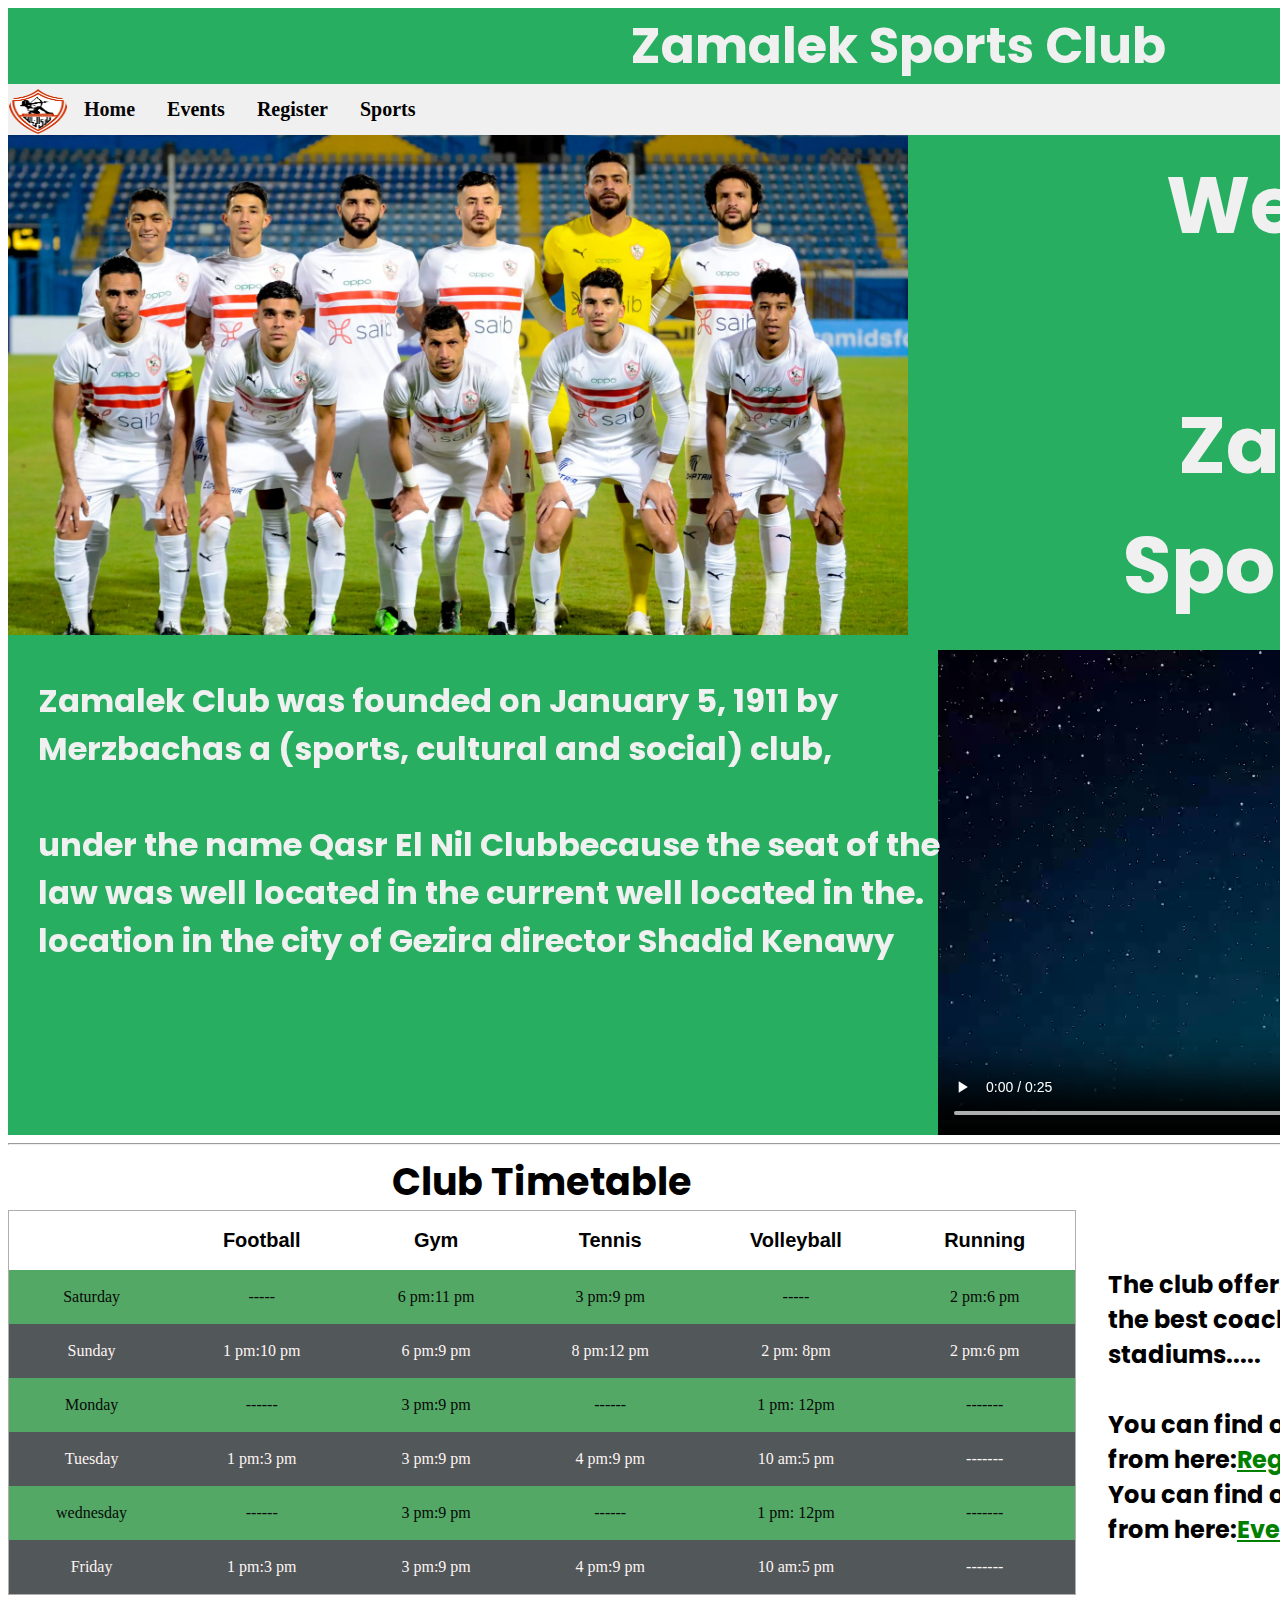
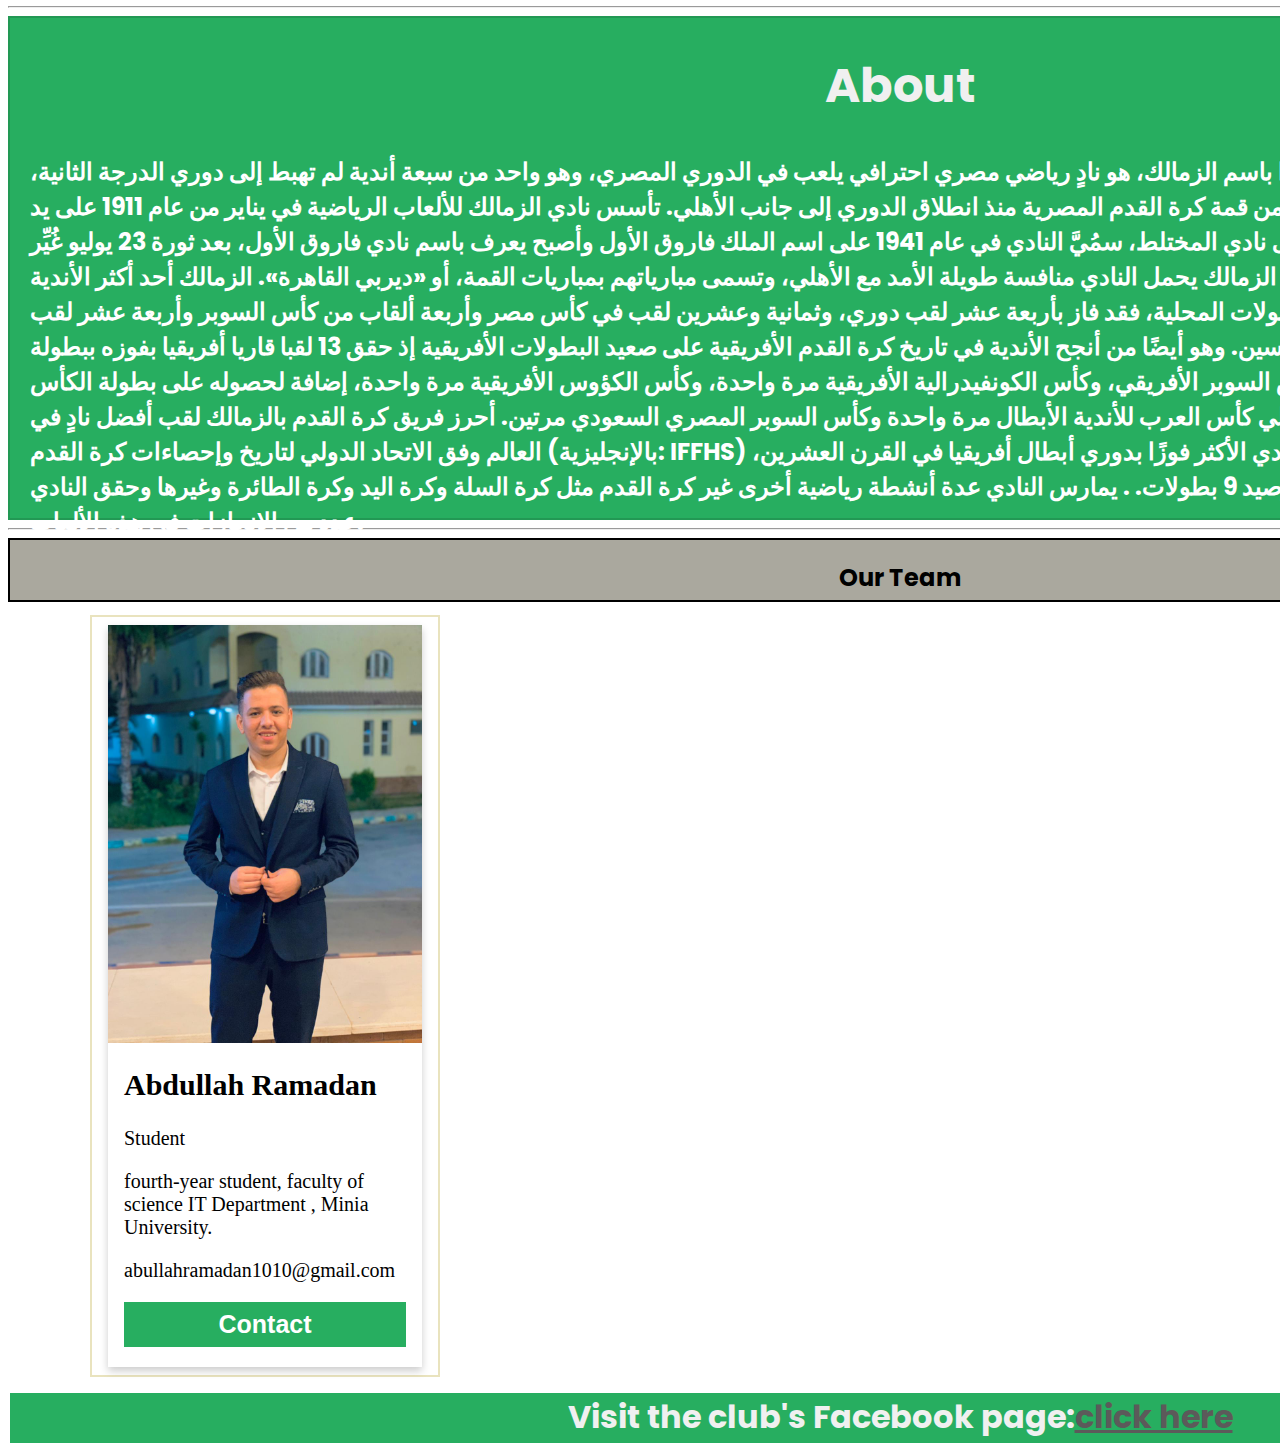
<file: index.html>
<html>
    <head> <title >Home page</title>
<link rel="stylesheet" type="text/css" href="index.css">
    </head>
    <body id="main">
        <header class="head" style="font-family:  'Poppins', sans-serif;">Zamalek Sports Club</header>
        <div class="header">
            <div class="bar">
                <img  src="klll.png" alt="Zamalek club"> 
                  <a  class="active" href="index.html">Home</a>
                  <a href="events/events.html">Events</a>
                  <a   href="form/form.html">Register</a>
                  <a   href="frame&navigation/frames.html">Sports</a>
                  <input type="text" placeholder="Search..">
                </div> 
<div class="img_gi">

    <img src="zam.png">
    <h1 style="font-family:  'Poppins', sans-serif; font-size: xxxx-large;">  Welcome 
        <br>TO 
        <br>Zamalek
        <br>Sports Club</h1>
</div>
              
<div class="video">
    <video  width="835" height="500" controls>
        <source src="video.mp4" type="video/mp4">
       </video>

       <p style="font-family:  'Poppins', sans-serif; font-size:xx-large; padding-left: 30px;" >Zamalek Club was founded on January 5, 1911 by <br>
         
        Merzbachas a (sports, cultural and social) club, <br>
            <br> under the name Qasr El Nil Clubbecause the seat of the
            <br>  law was well located in the current  well located in the.<br>
            location in the city of Gezira director Shadid Kenawy</p>
</div><hr>
<div class="table">
    <table>
        <caption style=" font-family:  'Poppins', sans-serif; color: black; font-size: 38px;font-weight: bold;">Club Timetable</caption>
        <th>       </th>
        <th>Football</th>
        <th>Gym</th>
        <th>Tennis</th>
        <th>Volleyball</th>
        <th>Running</th>
        <tr>
            <td>Saturday</td>
            <td>-----</td>
            <td>6 pm:11 pm</td>
            <td>3 pm:9 pm</td>
            <td>-----</td>
            <td>2 pm:6 pm</td>
          </tr>
          <tr>
            <td>Sunday</td>
            <td>1 pm:10 pm </td>
            <td>6 pm:9 pm</td>
            <td>8 pm:12 pm</td>
            <td>2 pm: 8pm </td>
            <td>2 pm:6 pm</td>
          </tr>
          <tr>
            <td>Monday</td>
            <td>------</td>
            <td>3 pm:9 pm</td>
            <td>------</td>
            <td>1 pm: 12pm </td>
            <td>-------</td>
          </tr>
          <tr>
            <td>Tuesday</td>
            <td>1 pm:3 pm</td>
            <td>3 pm:9 pm</td>
            <td>4 pm:9 pm</td>
            <td>10 am:5 pm </td>
            <td>-------</td>
          </tr>
          <tr>
            <td>wednesday</td>
            <td>------</td>
            <td>3 pm:9 pm</td>
            <td>------</td>
            <td>1 pm: 12pm </td>
            <td>-------</td>
          </tr>
          <tr>
            <td>Friday</td>
            <td>1 pm:3 pm</td>
            <td>3 pm:9 pm</td>
            <td>4 pm:9 pm</td>
            <td>10 am:5 pm </td>
            <td>-------</td>
          </tr>
    </table>
    <p style="font-family:  'Poppins', sans-serif; font-size: x-large;">The club offers many sports, activities and events with the best coaches,the best tools and the best stadiums.....
        <br><br>
                  You can find out about the sports offered by the club from here:<a href="form/form.html">Register</a>
            <br>      You can find out about the events offered by the club from here:<a href="events/events.html">Events</a></p>
</div>
<hr>
<div class="about_sec">
    <h1 style="font-family:  'Poppins', sans-serif; font-size: xxx-large;">About</h1>
    <p class="a" style="font-family:  'Poppins', sans-serif; font-size:x-large; padding-left: 20px; " >نادي الزمالك للألعاب الرياضية أو كما يعرف اختصارًا باسم الزمالك، هو نادٍ رياضي مصري احترافي يلعب في الدوري المصري، وهو واحد من سبعة أندية لم تهبط إلى دوري الدرجة الثانية، ويُعد واحد من الأندية لم يسبق لها أن هبطت من قمة كرة القدم المصرية منذ انطلاق الدوري إلى جانب الأهلي.

      تأسس نادي الزمالك للألعاب الرياضية في يناير من عام 1911 على يد البلجيكي جورج مرزباخ، غُيِّر الاسم بعد ذلك بعامين إلى نادي المختلط، سمُيَّ النادي في عام 1941 على اسم الملك فاروق الأول وأصبح يعرف باسم نادي فاروق الأول، بعد ثورة 23 يوليو غُيِّر اسم النادي مرة أخرى إلى اسمه الحالي وهو نادي الزمالك يحمل النادي منافسة طويلة الأمد مع الأهلي، وتسمى مبارياتهم بمباريات القمة، أو «ديربي القاهرة».
      
      الزمالك أحد أكثر الأندية نجاح في تاريخ كرة القدم المصرية من حيث عدد البطولات المحلية، فقد فاز بأربعة عشر لقب دوري، وثمانية وعشرين لقب في كأس مصر وأربعة ألقاب من كأس السوبر وأربعة عشر لقب في دوري منطقة القاهرة واثنين في كأس السلطان حسين. وهو أيضًا من أنجح الأندية في تاريخ كرة القدم الأفريقية على صعيد البطولات الأفريقية إذ حقق 13 لقبا قاريا أفريقيا بفوزه ببطولة دوري أبطال أفريقيا خمس مرات، و4 مرات بكأس السوبر الأفريقي، وكأس الكونفيدرالية الأفريقية مرة واحدة، وكأس الكؤوس الأفريقية مرة واحدة، إضافة لحصوله على بطولة الكأس الأفروآسيوية مرتين. علي الجانب العربي حصل علي كأس العرب للأندية الأبطال مرة واحدة وكأس السوبر المصري السعودي مرتين.
      
      أحرز فريق كرة القدم بالزمالك لقب أفضل نادٍ في العالم وفق الاتحاد الدولي لتاريخ وإحصاءات كرة القدم (بالإنجليزية: IFFHS) وذلك في فبراير 2003. يعد فريق كرة القدم بالنادي الأكثر فوزًا بدوري أبطال أفريقيا في القرن العشرين، والأكثر فوزا بالبطولات القارية في القرن العشرين برصيد 9 بطولات.
      
      . يمارس النادي عدة أنشطة رياضية أخرى غير كرة القدم مثل كرة السلة وكرة اليد وكرة الطائرة وغيرها وحقق النادي عدد من الإنجازات في هذه الألعاب.</p>
  </div>
  <hr>
<div class="contact">
        
    <h2 style=" text-align: center; font-family:  'Poppins', sans-serif; font-size: x-large;" >Our Team</h2>
    <div class="row">
      <div class="column">
        <div class="card">
          <img src="image/1729770928598.jpg" alt="Abdullah" style="width:100%">
          <div class="container">
            <h2>Abdullah Ramadan</h2>
            <p class="title">Student</p>
            <p>fourth-year student, faculty of science IT Department , Minia University.</p>
            <p>abullahramadan1010@gmail.com</p>
            <p><button class="button" onclick="window.location.href='mailto:marioashraf305@gmail.com'">Contact</button></p>
          </div>
        </div>
      </div>
   
      <!-- <div class="column">
        <div class="card">
          <img src="m2.jpg" alt="Hossam" style="width:100%">
          <div class="container">
            <h2>Hossam Shams </h2>
            <p class="title">Student</p>
            <p>fourth-year student, faculty of science IT Department , Minia University.</p>
            <p>hossamshams2001@gmail.com</p>
            <p><button class="button" onclick="window.location.href='mailto:hossamshams2001@gmail.com'" >Contact</button></p>
          </div>
        </div>
      </div>
      

      <div class="column">
        <div class="card">
          <img src="m3.jpg" alt="Mohamed" style="width:100%">
          <div class="container">
            <h2>Mohamed Moustafa</h2>
            <p class="title">Student</p>
            <p>fourth-year student, faculty of science IT Department , Minia University.</p>
            <p>mm4179336@gmail.com</p>
            <p><button class="button" onclick="window.location.href='mailto:mm4179336@gmail.com'" >Contact</button></p>
          </div>
        </div>
      </div>
       


      <div class="column">
        <div class="card">
          <img src="m4.jpg" alt="Hassan" style="width:100%">
          <div class="container">
            <h2>Hassan Hamdy</h2>
            <p class="title">Student</p>
            <p>fourth-year student, faculty of science IT Department , Minia University.</p>
            <p>hassan213@gmail.com</p>
            <p><button class="button" onclick="window.location.href='mailto:hassan213@gmail.com'">Contact</button></p>
          </div>
        </div>
      </div> -->
  



</div>
<footer class="foot" style="font-family:  'Poppins', sans-serif; font-size: xx-large;">
    Visit the club's Facebook page:<a href="https://www.facebook.com/ZSCOfficial/?locale=ar_AR" style="color: rgb(92, 90, 90);">click here</a>
</footer>
    </body>
</html>
</file>
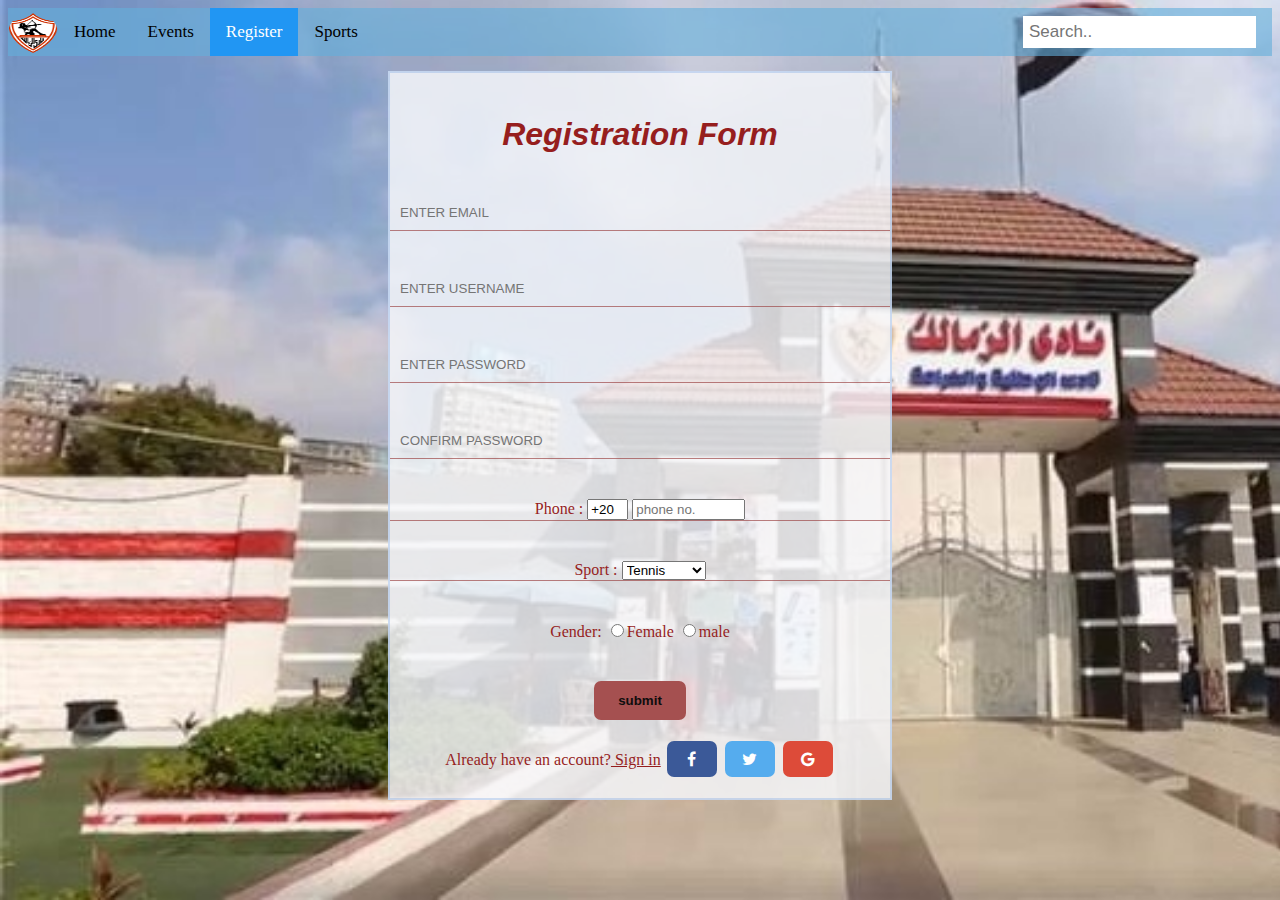
<file: form/form.html>
<html>
    <head>
      <title> Register</title>
      <script src="form.js"></script>
      <link rel="stylesheet" type="text/css" href="form.css">
     <!-- Style sheetr for icons(sign in)--> 
     <link rel="stylesheet" href="https://cdnjs.cloudflare.com/ajax/libs/font-awesome/4.7.0/css/font-awesome.min.css">
    </head>
    <body>
    <!--search-->
<div class="bar">
  <img src="klll.png" alt="logo"> 
  <a href="../index.html">Home</a>
  <a href="../events/events.html">Events</a>
  <a  class="active" href="form.html">Register</a>
  <a   href="../frame&navigation/frames.html">Sports</a>
    <input type="text" placeholder="Search..">
  </div> 

<div class="center">
<form>

    <h4 style="font-style: italic;font-size: xx-large; font-family:-apple-system, BlinkMacSystemFont, 'Segoe UI', Roboto, Oxygen, Ubuntu, Cantarell, 'Open Sans', 'Helvetica Neue', sans-serif" class="R">Registration Form</h4>
    <label>
      <input type="text" class="input" name="email" placeholder="ENTER EMAIL" required>
        <div class="line-box">
          <div class="line"></div>
        </div>
    </label>

    <label>
        <input type="text" class="input" name="username" placeholder="ENTER USERNAME" required>
        <div class="line-box">
          <div class="line"></div>
        </div>
    </label>

    <label>
        <input type="password" class="input" name="password" placeholder="ENTER PASSWORD" required>
        <div class="line-box">
          <div class="line"></div>
        </div>
    </label>

    <label>
      <input type="password" class="input" name="confirm" placeholder="CONFIRM PASSWORD" required>
      <div class="line-box">
        <div class="line"></div>
      </div>
    </label>

    <label>
        Phone :   
        <input type="text" name="country code" placeholder="Country Code"  value="+20" size="2"/>   
        <input type="text" name="phone" placeholder="phone no." size="11" required> <br>  <div class="line-box">
          <div class="line"></div></div>
    </label>

        <label>   
        Sport :  
        <select name="list" size="1">
          <option>Tennis 
            <option >Football  
            <option >Gym
            <option>Swimming
            <option>volleyball 
            <option>Events   
          </select>    
        <div class="line-box">
          <div class="line">
          </div>
        </div>
        </label>
       
   <label>
Gender:
<input type="radio" name="f" value="0">Female
<input type="radio" name="f" value="0">male
    </label>
   
    <button type="submit" onclick="validateForm(this.form)" >submit</button><br>  </form>

    <div class="container signin">
        <p>Already have an account?<ins> Sign in</ins> 
              <button  onclick="facebook()" class="fa fa-facebook" ></button> 
              <button   onclick="twitter()" class="fa fa-twitter"></button>
              <button  onclick="google()" class="fa fa-google"></button>
      </div>
    </form>
      </div>


<!------Applying JS-------------------------------------------------->
<script>
  //validation 
  function validateForm(form) {
    //email
  var x = form.email.value;
  if (isEmpty(x)) {
    alert("Email must be filled out");
    return false;
  }
//user name
var y= form.username.value;
  if (isEmpty(y)) {
    alert("Name must be filled out");
    return false;
  }
  //password
  var z = form.password.value;
  if (isEmpty(z)) {
    alert("Password must be filled out");
    return false;
  }
  //confirmation
  var j = form.confirm.value;
  if (isEmpty(j)) {
    alert("please confirm your password");
    return false;
  }
  //validate cofirmation of password
  if(j!=z){
    alert("Not the same password in confirmation Field,please write again.. ");
    return false;
}
//validtion phone number
var phone_1=form.phone.value;
if(!isvalidphone(phone_1)){
return false;
}

//drop_down_list choice
var Item = form.list.selectedIndex;
var Result = form.list.options[Item].text;
alert("Thank's for your registration on "+Result);


//Save Data -----<<click f12/Apllication/localstorage/file>>
localStorage.setItem("email", form.email.value);
localStorage.setItem("username", form.username.value);
localStorage.setItem("password", form.password.value); 
} 

//functions "window object" ------sign in------ 
    function facebook(){
        var myWindow = window.open("https://www.facebook.com/", "", "resizable=yes,width=500,height=500,top=150,right=0 ");
    }
    function google(){
        var myWindow = window.open("https://mail.google.com/mail/u/0/", "", "resizable=yes,width=500,height=500,top=150,right=0 ");
    }
    function twitter(){
        var myWindow = window.open("https://twitter.com/i/flow/login", "", "resizable=yes,width=500,height=500,top=150,right=0 ");
    }
</script>

    
    </body>
    </html>
</file>
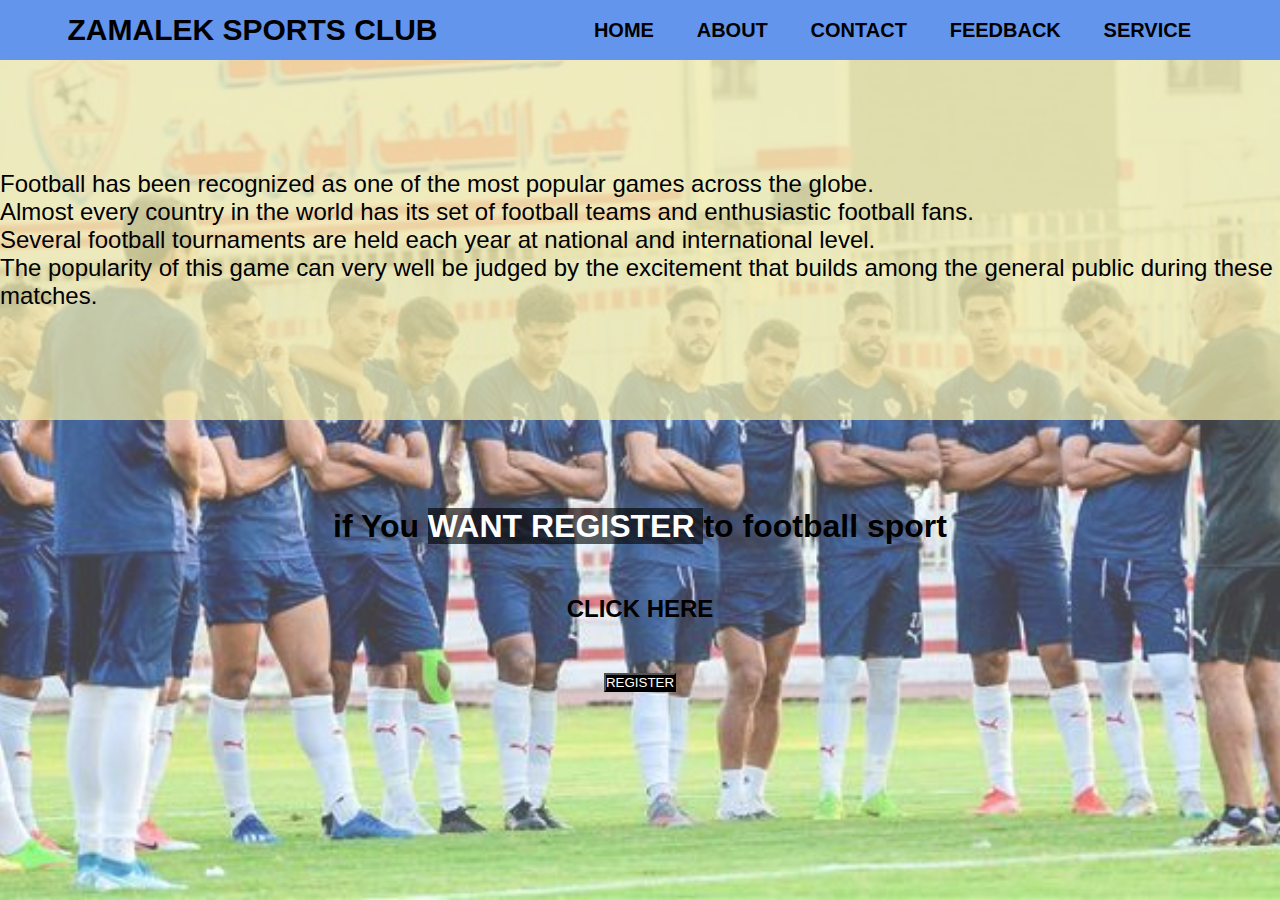
<file: frame&navigation/football.html>
<html>

<head>

    <title>football sports</title>
   <!-- <link rel="stylesheet" href="football.css">-->
    <style>
        * {
            margin: 0%;
            padding: 0%;
            font-family: 'Trebuchet MS', 'Lucida Sans Unicode', 'Lucida Grande', 'Lucida Sans', Arial, sans-serif
        }
        
        .container {
            background-color: cornflowerblue;
            display: flex;
            justify-content: space-around;
            align-items: center;
            /* border-bottom-style: solid;
            border-bottom-width: thick;
            z-index: 20;*/
            min-height: 60px;
            font-size: 20px;
        }
        
        li {
            list-style: none;
            font-weight: 800;
            color: black;
        }
        
        ul {
            width: 50%;
            display: flex;
            justify-content: space-around;
            z-index: 15;
        }
        
        a {
            text-decoration: none;
            color: black;
        }
        
        a:hover {
            color: orangered;
        }
        
        .Brand {
            z-index: 10;
        }
        
        .x {
            background-image: url("assets/images/s2.jpg");
            margin: 0;
            padding: 0;
            height: 100%;
            width: 100%;
            /* background-size: cover;
            background-position: center center;*/
            position: absolute;
            top: 0;
            left: 0;
            opacity: 0.75;
            background-position: center;
            /* Center the image */
            background-repeat: no-repeat;
            /* Do not repeat the image */
            background-size: cover;
            z-index: -1;
        }
        /* body{background-image: url("assets/images/people-gb6f1e1a3c_1920.jpg");
          background-repeat: no-repeat;
           background-size: cover;}*/
        
        .showcaseContainer {
            height: 40vh;
            display: flex;
            justify-content: center;
            flex-direction: column;
            align-items: left;
            gap: 50px;
            color: black;
            font-size: x-large;
            background-color: rgba(238, 232, 170, 0.747);
            z-index: -1;
        }
        
        .REGISTER {
            height: 40vh;
            display: flex;
            justify-content: center;
            flex-direction: column;
            align-items: center;
            gap: 50px;
            z-index: 20;
            color: white;
        }
        
        h1 {
            color: black;
        }
        
        h2 {
            color: black;
        }
        
        h1 span {
            color: white;
            background-color: rgba(0, 0, 0, 0.623);
        }
        
        button {
            color: white;
            background-color: black;
        }
    </style>
</head>

<body>

    <div class="x">
    </div>
    <!--startnavbar-->
    <div class="navbar">
        <div class="container">
            <div class="Brand">
                <h2>ZAMALEK SPORTS CLUB</h2>

            </div>
            <ul class="links">
                <li><a href="#">HOME</a></li>
                <li><a href="#">ABOUT</a></li>
                <li><a href="#">CONTACT</a></li>
                <li><a href="#">FEEDBACK</a></li>
                <li><a href="#">SERVICE</a></li>



            </ul>
        </div>
        <div class="showcaseContainer">


            <p>
                Football has been recognized as one of the most popular games across the globe.
                <br> Almost every country in the world has its set of football teams and enthusiastic football fans.
                <br> Several football tournaments are held each year at national and international level.
                <br> The popularity of this game can very well be judged by the excitement that builds among the general public during these matches.
                <br>
            </p>
        </div>
        <div class="REGISTER">
            <h1> if You <span>WANT REGISTER </span> to football sport </h1>
            <h2> CLICK HERE </h2>
            <a href="../form/form.html">
                <button>REGISTER</button>
            </a>
        </div>
    </div>
</body>
</html>
</file>
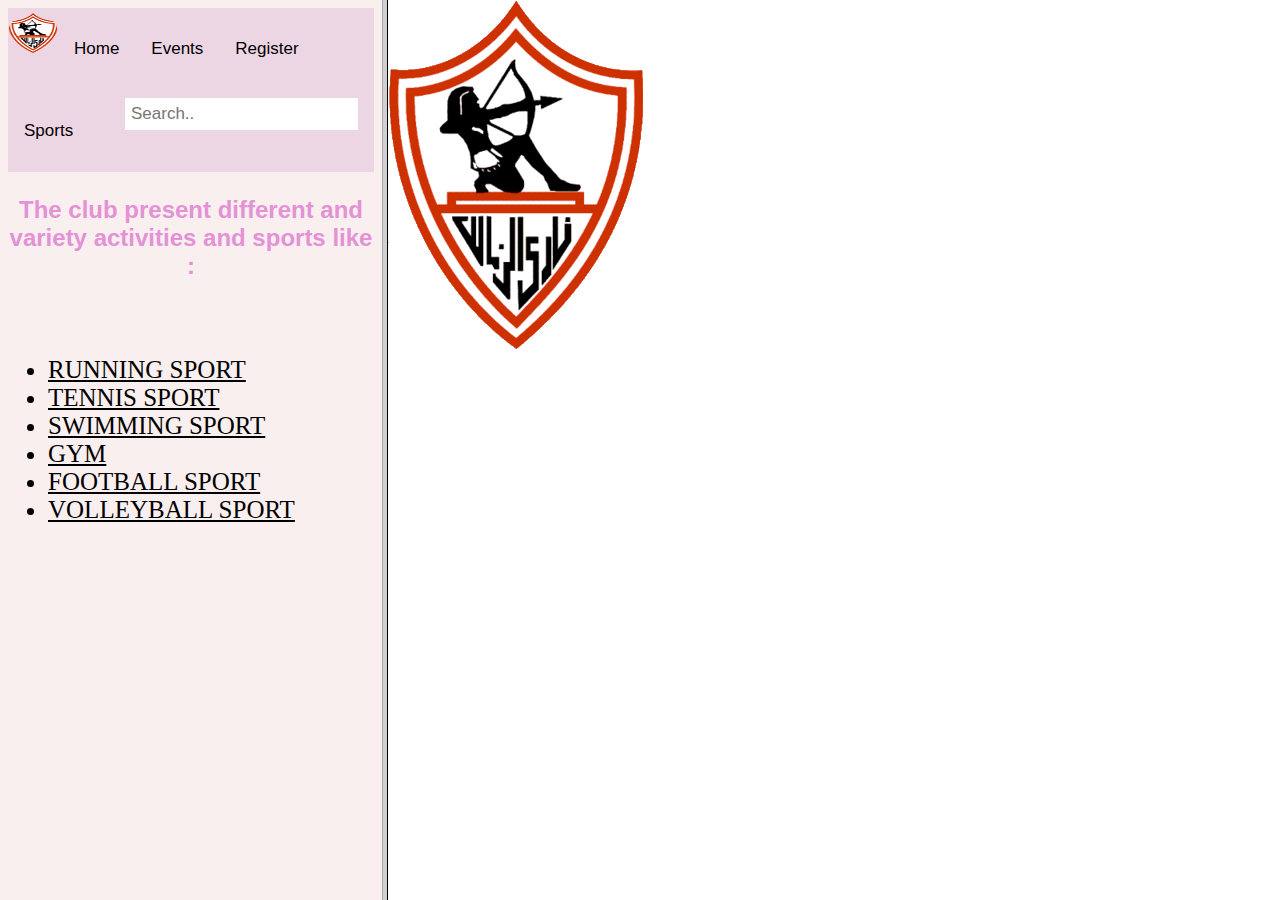
<file: frame&navigation/frames.html>
<html>
    
    <head>
    <title>frames</title>

</head>
    <frameset cols ="30%,70%">
        <frame name="left" src ="navgationframe(1).html">
        <frame  name ="right" src ="klll.png" >
        
        <noframes><body> no frames <body></noframes>
        </frameset>
    </html>
</file>
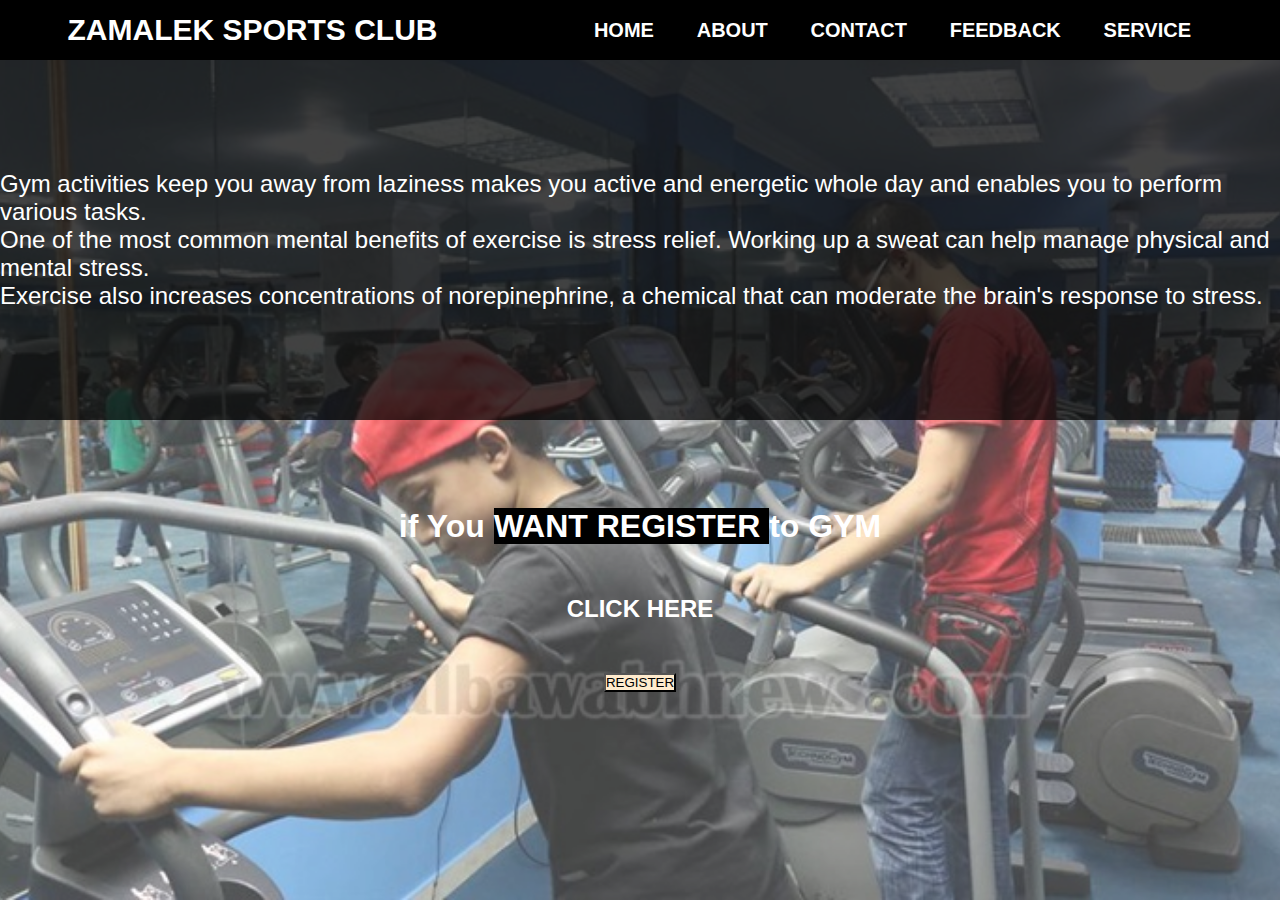
<file: frame&navigation/gym.html>
<html>

<head>

    <title>gym sports</title>
    <!--<link rel="stylesheet" href="gym.css">-->
    <style>
        * {
            margin: 0%;
            padding: 0%;
            font-family: Arial, Helvetica, sans-serif;
        }
        
        .container {
            background-color: black;
            display: flex;
            justify-content: space-around;
            align-items: center;
            /* border-bottom-style: solid;
            border-bottom-width: thin;
            z-index: 20;*/
            min-height: 60px;
            font-size: 20px;
        }
        
        li {
            list-style: none;
            font-weight: 800;
            color: white;
        }
        
        ul {
            width: 50%;
            display: flex;
            justify-content: space-around;
            z-index: 15;
            position: relative;
        }
        
        a {
            text-decoration: none;
            color: white;
        }
        
        a:hover {
            color: lightcoral;
        }
        
        .Brand {
            z-index: 10;
            color: white;
        }
        
        .x {
            background-image: url("assets/images/s4.jpg");
            margin: 0;
            padding: 0;
            height: 100%;
            width: 100%;
            /* background-size: cover;
            background-position: center center;*/
            position: absolute;
            top: 0;
            left: 0;
            opacity: 0.75;
            background-position: center;
            /* Center the image */
            /* background-repeat: no-repeat;*/
            /* Do not repeat the image */
            background-size: cover;
            z-index: -1;
        }
        
        .showcaseContainer {
            height: 40vh;
            display: flex;
            justify-content: center;
            flex-direction: column;
            align-items: left;
            gap: 50px;
            font-family: 'Franklin Gothic Medium', 'Arial Narrow', Arial, sans-serif;
            color: white;
            font-size: x-large;
            background-color: rgba(0, 0, 0, 0.74);
            z-index: 50;
        }
        
        .REGISTER {
            height: 40vh;
            display: flex;
            justify-content: center;
            flex-direction: column;
            align-items: center;
            gap: 50px;
            z-index: 20;
            color: white;
        }
        
        h1 span {
            color: white;
            background-color: black;
        }
        
        button {
            background-color: blanchedalmond;
        }
    </style>
</head>

<body>

    <div class="x">

    </div>
    <!--startnavbar-->
    <div class="navbar">
        <div class="container">
            <div class="Brand">
                <h2>ZAMALEK SPORTS CLUB </h2>

            </div>
            <ul class="links">
                <li><a href="#">HOME</a></li>
                <li><a href="#">ABOUT</a></li>
                <li><a href="#">CONTACT</a></li>
                <li><a href="#">FEEDBACK</a></li>
                <li><a href="#">SERVICE</a></li>



            </ul>
        </div>

        <div class="showcaseContainer">
            <P>
                Gym activities keep you away from laziness makes you active and energetic whole day and enables you to perform various tasks.
                <br> One of the most common mental benefits of exercise is stress relief. Working up a sweat can help manage physical and mental stress.
                <br> Exercise also increases concentrations of norepinephrine, a chemical that can moderate the brain's response to stress.
                <br>
            </P>

        </div>
        <div class="REGISTER">
            <h1> if You <span>WANT REGISTER </span> to GYM </h1>
            <h2> CLICK HERE </h2>
            <a href="../form/form.html">
                <button>REGISTER</button>
            </a>
        </div>
    </div>









</body>
















</html>
</file>
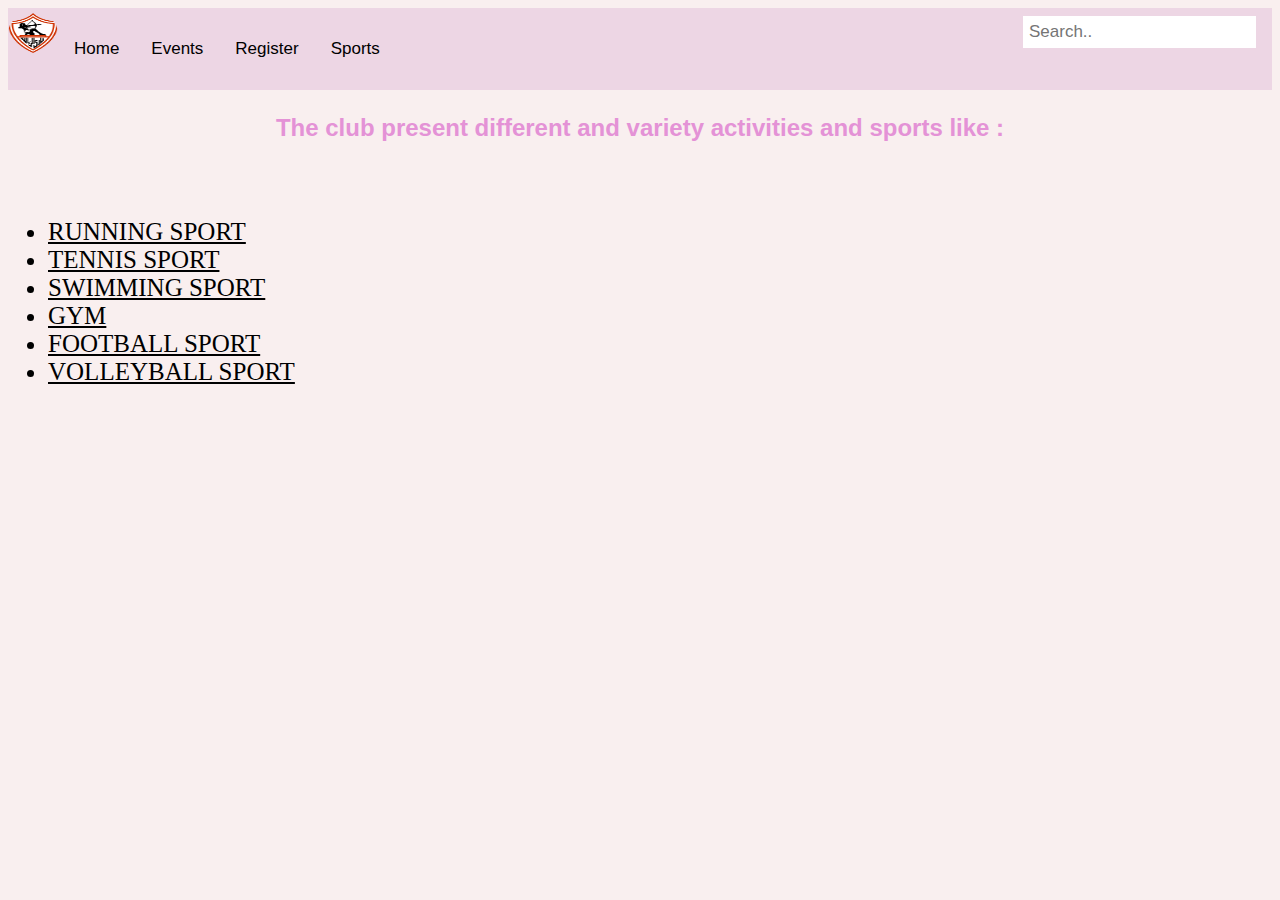
<file: frame&navigation/navgationframe(1).html>
<!DOCTYPE html>
<html>
    <head>
        <title> navigation.frame</title>
    
    <style>
        /*Search Bar*/
.bar {
 
 overflow: hidden;
 background-color: #dbaed462;
}
.bar img{    width: 50px;
height: 40px;
border-radius: 50%;
margin-top: 5px;
float: left;
}



/* Style the links inside the navigation bar */
.bar p {
 float: left;
 display: block;
 color: black;
 text-align: center;
 padding: 14px 16px;
 text-decoration: none;
 font-size: 17px;
}

/* Change the color of links on hover */
.bar a:hover {
 background-color: #ddd;
 color: black;
}

/* Style the "active" element to highlight the current page */
/*.bar a.active {
 background-color: #eb70d6;
 color: white;
}
*/
/* Style the search box inside the navigation bar */
.bar input {
 float: right;
 padding: 6px;
 border: none;
 margin-top: 8px;
 margin-right: 16px;
 font-size: 17px;
}

        body{
            background-color: rgba(228, 184, 184, 0.226);
        }
        
        p{
            font-family:Verdana, Geneva, Tahoma, sans-serif;
            font-size: x-large;
            color: rgb(228, 146, 214);
            text-align: center;

        }
        li{
            font-family: fantasy;
            font-size: 25px;
        }
        a{color:black;}
    </style>
    </head>
    <body>
        <div class="bar">
            <img src="klll.png" alt="logo"> 
            <a href="#"><p onclick="window.open('../index.html','_top')"  id="h">Home</p></a>
            <a href="#"> <p onclick="window.open('../events/events.html','_top')">Events</p></a>
            <a href="#"><p   onclick="window.open('../form/form.html','_top')">Register</p></a>
            <a href="#">  <p class="active" onclick="window.open('frames.html','_top')">Sports</p></a>
              <input type="text" placeholder="Search..">
            </div> 
        <p> <b>The club present different and variety activities and sports like : </b> </p>
        <br>
        <br>
        <ul>
            <li> <a href="#" onclick ="parent.right.location= 'running.html'; parent.left.location='navgationframe(1).html';" > RUNNING SPORT</a></li>
            <li> <a href="#" onclick ="parent.right.location= 'tennis.html'; parent.left.location='navgationframe(1).html';" > TENNIS SPORT</a></li>
            <li> <a href="#" onclick ="parent.right.location= 'swimming.html'; parent.left.location='navgationframe(1).html';">  SWIMMING SPORT</a></li>
            <li> <a href="#" onclick ="parent.right.location= 'gym.html'; parent.left.location='navgationframe(1).html';"> GYM</a></li>
            <li> <a href="#" onclick ="parent.right.location= 'football.html'; parent.left.location='navgationframe(1).html';" > FOOTBALL SPORT</a></li>
            <li> <a href="#" onclick ="parent.right.location= 'volleyball.html'; parent.left.location='navgationframe(1).html';" > VOLLEYBALL SPORT</a></li>
        </ul>
    </body>
</html>
</file>
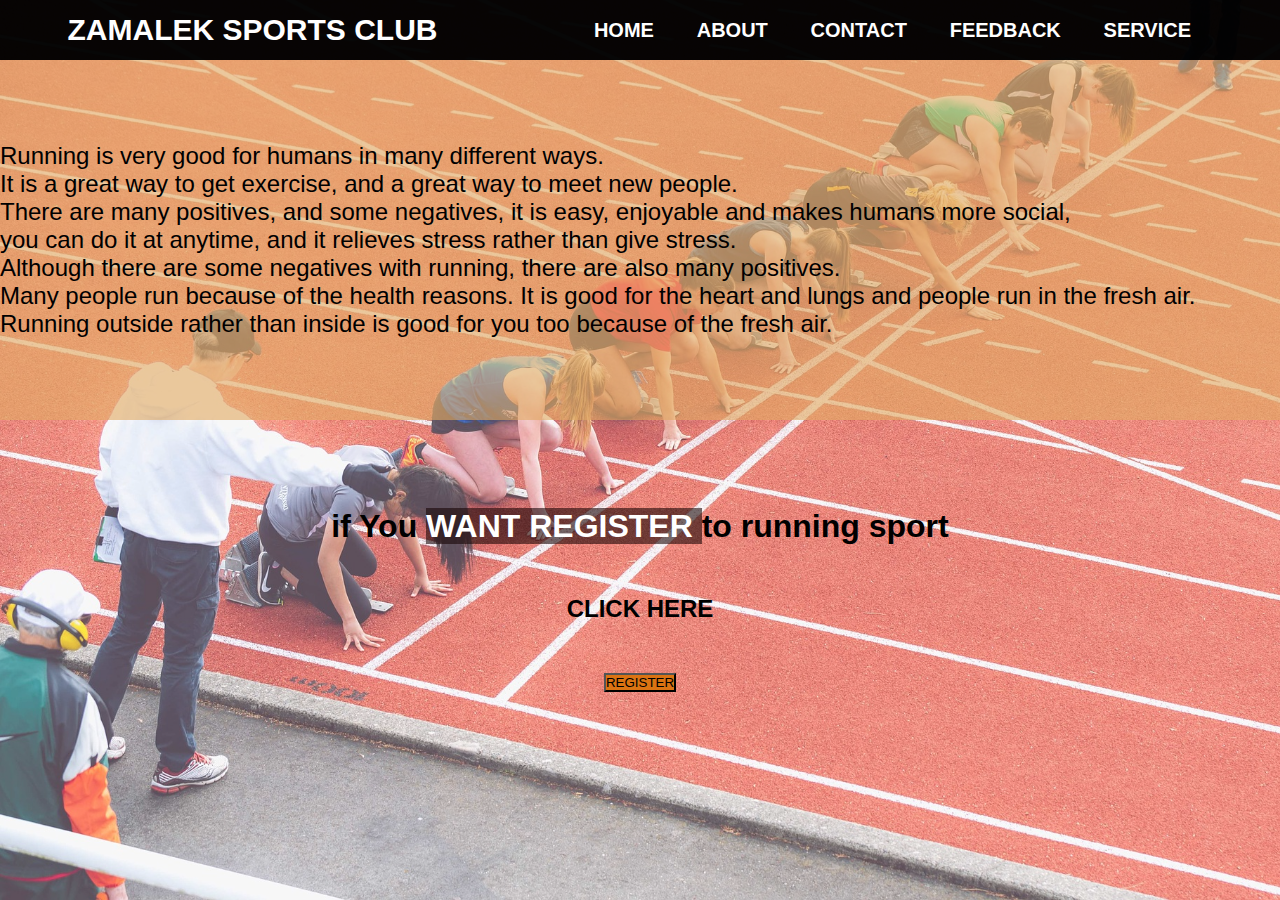
<file: frame&navigation/running.html>
<html>

<head>

    <title>running sports</title>
    <!--<link rel="stylesheet" href="running.css">-->


    <style>
        * {
            margin: 0%;
            padding: 0%;
            font-family: Arial, Helvetica, sans-serif
        }
        
        body .container {
            background-color: rgba(0, 0, 0, 0.973);
            display: flex;
            /*المسافات الي بين لينكات البار*/
            justify-content: space-around;
            align-items: center;
            /* border-bottom-style: solid;
            border-bottom-width: thin;
            z-index: 15;*/
            min-height: 60px;
            font-size: 20px;
        }
        
        li {
            list-style: none;
            font-weight: 700;
            color: black;
        }
        
        ul {
            width: 50%;
            display: flex;
            justify-content: space-around;
            z-index: 10;
        }
        
        a {
            text-decoration: none;
            color: white;
            /*  display: inline;
            padding: 8px;*/
        }
        
        a:hover {
            color: orangered;
        }
        
        .Brand {
            z-index: 10;
            color: white;
        }
        
        .x {
            background-image: url("assets/images/s6.jpg");
            margin: 0;
            padding: 0;
            height: 100%;
            width: 100%;
            /* background-size: cover;
            background-position: center center;*/
            position: absolute;
            top: 0;
            left: 0;
            opacity: 0.75;
            background-position: center;
            /* Center the image */
            /* background-repeat: no-repeat;*/
            /* Do not repeat the image */
            background-size: cover;
            z-index: -1;
        }
        /* .RUN {
            /* width: 90%;
            max-width: 1366px;
            margin: 0 auto;
            display: flex;
            flex-direction: column;
            justify-content: center;
            align-items: flex-start;
            height: 90vh; 
        } */
        
        .showcaseContainer {
            height: 40vh;
            /*هيخلي العناصر جمب بعض ومظبوطه اكتر*/
            display: flex;
            /**/
            justify-content: center;
            flex-direction: column;
            align-items: left;
            gap: 50px;
            font-family: 'Franklin Gothic Medium', 'Arial Narrow', Arial, sans-serif;
            color: black;
            font-size: x-large;
            background-color: rgba(226, 171, 99, 0.616);
        }
        
        .REGISTER {
            height: 40vh;
            display: flex;
            justify-content: center;
            flex-direction: column;
            align-items: center;
            /*مسافه بين الجمل الي تحت بعض*/
            gap: 50px;
        }
        
        h1 span {
            color: white;
            background-color: #14010193;
        }
        
        button {
            background-color: rgb(219, 115, 18);
        }
    </style>

</head>

<body>

    <div class="x">

    </div>

    <!--startnavbar-->
    <div class="navbar">
        <div class="container">
            <div class="Brand">
                <h2>ZAMALEK SPORTS CLUB </h2>

            </div>
            <ul class="links">
                <li><a href="#">HOME</a></li>
                <li><a href="#">ABOUT</a></li>
                <li><a href="#">CONTACT</a></li>
                <li><a href="#">FEEDBACK</a></li>
                <li><a href="#">SERVICE</a></li>



            </ul>
            <!--end navbar-->
        </div>
    </div>
    <div class="showcaseContainer">


        <p>
            Running is very good for humans in many different ways.
            <br> It is a great way to get exercise, and a great way to meet new people.
            <br> There are many positives, and some negatives, it is easy, enjoyable and makes humans more social,
            <br> you can do it at anytime, and it relieves stress rather than give stress.
            <br> Although there are some negatives with running, there are also many positives.
            <br> Many people run because of the health reasons. It is good for the heart and lungs and people run in the fresh air.
            <br> Running outside rather than inside is good for you too because of the fresh air.
            <br>
        </p>
    </div>
    <div class="REGISTER">
        <h1> if You <span>WANT REGISTER </span> to running sport </h1>
        <h2> CLICK HERE </h2>
        <a href="../form/form.html">
            <button>REGISTER</button>
        </a>
    </div>
</body>

</html>
</file>
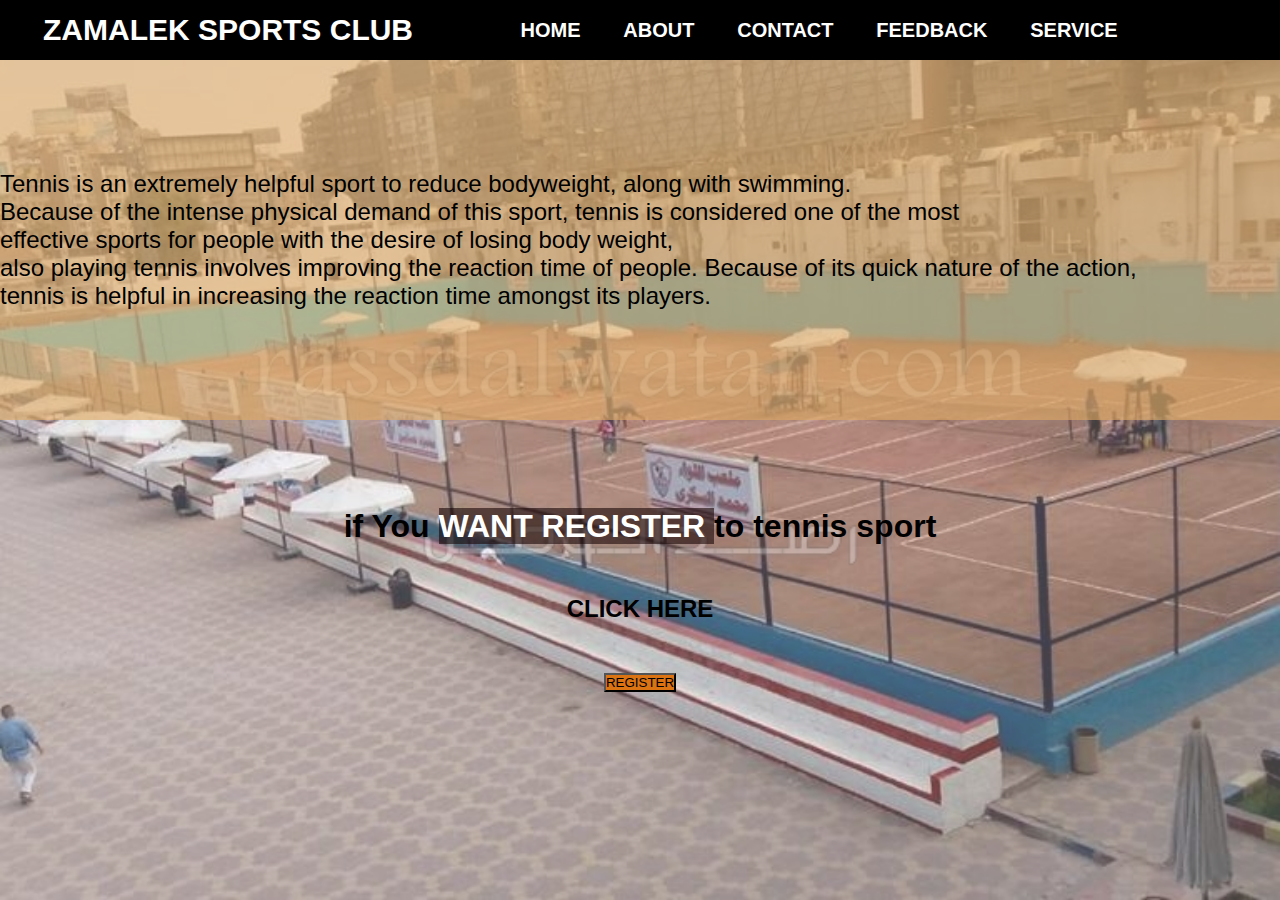
<file: frame&navigation/tennis.html>
<html>

<head>

    <title>tennis sports</title>

    <style>
        * {
            margin: 0%;
            padding: 0%;
            font-family: 'Trebuchet MS', 'Lucida Sans Unicode', 'Lucida Grande', 'Lucida Sans', Arial, sans-serif
        }
        
        .container {
            background-color: black;
            display: flex;
            justify-content: space-around;
            align-items: center;
            /* border-bottom-style: solid;
            border-bottom-width: thin;
            z-index: 20;*/
            min-height: 60px;
            font-size: 20px;
        }
        
        li {
            list-style: none;
            font-weight: 800;
            color: white;
        }
        
        ul {
            width: 50%;
            display: flex;
            justify-content: space-around;
            z-index: 15;
        }
        
        a {
            text-decoration: none;
            color: white;
        }
        
        a:hover {
            color: lightcoral;
        }
        
        .Brand {
            z-index: 10;
            color: white;
        }
        
        .x {
            background-image: url("assets/images/s5.jpg");
            margin: 0;
            padding: 0;
            height: 100%;
            width: 100%;
            /* background-size: cover;
            background-position: center center;*/
            position: absolute;
            top: 0;
            left: 0;
            opacity: 0.75;
            background-position: center;
            /* Center the image */
            /* background-repeat: no-repeat;*/
            /* Do not repeat the image */
            background-size: cover;
            z-index: -1;
        }
        
        .showcaseContainer {
            height: 40vh;
            display: flex;
            justify-content: center;
            flex-direction: column;
            align-items: left;
            gap: 50px;
            font-family: 'Franklin Gothic Medium', 'Arial Narrow', Arial, sans-serif;
            color: black;
            font-size: x-large;
            background-color: rgba(226, 171, 99, 0.616);
        }
        
        .REGISTER {
            height: 40vh;
            display: flex;
            justify-content: center;
            flex-direction: column;
            align-items: center;
            gap: 50px;
        }
        
        h1 span {
            color: white;
            background-color: #14010193;
        }
        
        button {
            background-color: rgb(219, 115, 18);
        }
    </style>
</head>

<body>

    <div class="x">
    </div>
    <!--startnavbar-->
    <div class="navbar">
        <div class="container">
            <div class="Brand">
                <h2>ZAMALEK SPORTS CLUB </h2>

            </div>
            <ul class="links">
                <li><a href="#">HOME</a></li>
                <li><a href="#">ABOUT</a></li>
                <li><a href="#">CONTACT</a></li>
                <li><a href="#">FEEDBACK</a></li>
                <li><a href="#">SERVICE</a></li>



            </ul>
            <!--end navbar-->>
        </div>
    </div>





    <div class="showcaseContainer">
        <P>
            Tennis is an extremely helpful sport to reduce bodyweight, along with swimming.
            <br> Because of the intense physical demand of this sport, tennis is considered one of the most
            <br> effective sports for people with the desire of losing body weight,
            <br> also playing tennis involves improving the reaction time of people. Because of its quick nature of the action,
            <br> tennis is helpful in increasing the reaction time amongst its players.
            <br>

        </P>

    </div>
    <div class="REGISTER">
        <h1> if You <span>WANT REGISTER </span> to tennis sport </h1>
        <h2> CLICK HERE </h2>
        <a href="../form/form.html">
            <button>REGISTER</button>
        </a>
    </div>
    </div>
</body>

</html>
</file>
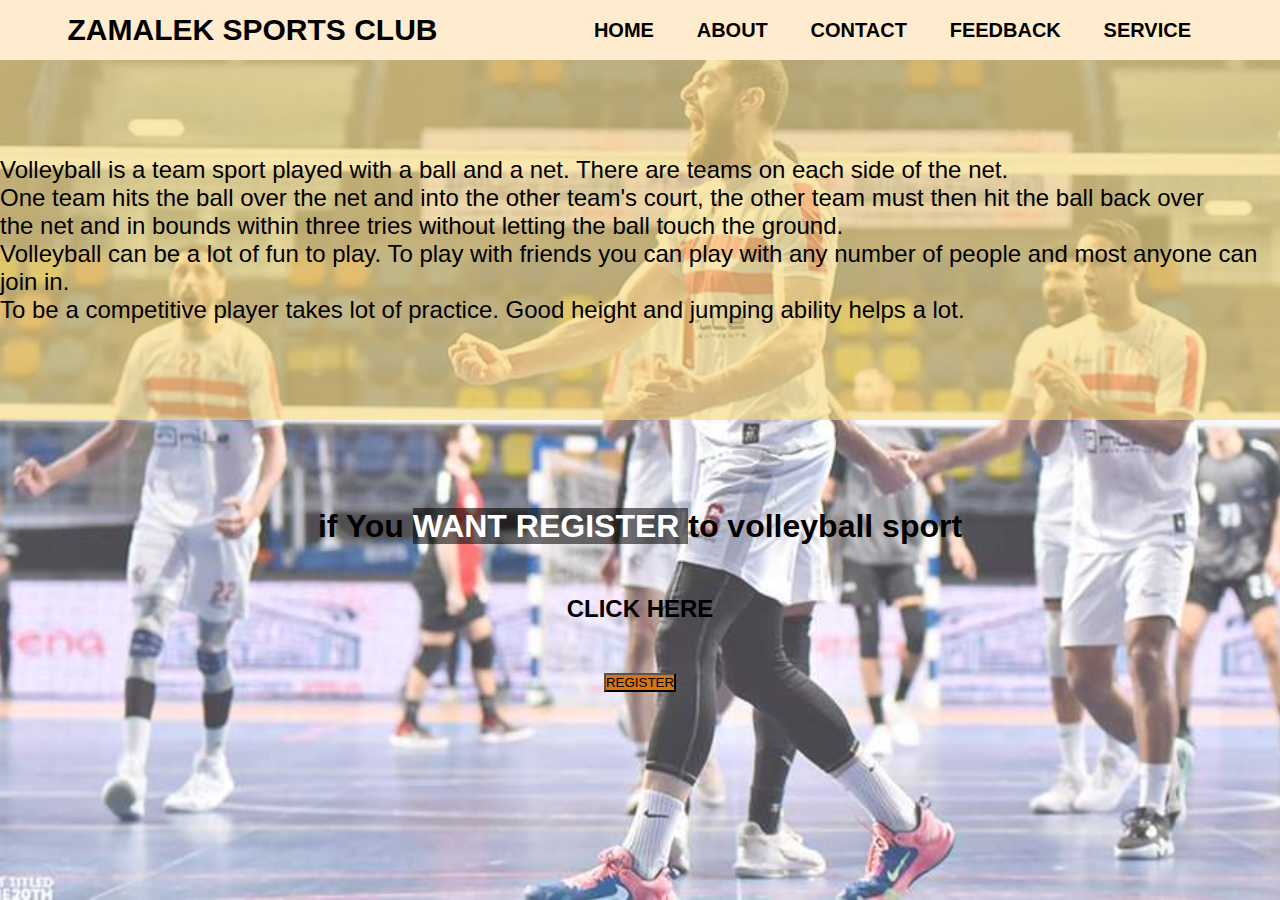
<file: frame&navigation/volleyball.html>
<html>

<head>

    <title>volleyballsports</title>
     <!--<link rel="stylesheet" href="volleyball.css">-->
    <style>
        * {
            margin: 0%;
            padding: 0%;
            font-family: 'Trebuchet MS', 'Lucida Sans Unicode', 'Lucida Grande', 'Lucida Sans', Arial, sans-serif
        }
        
        .container {
            background-color: blanchedalmond;
            display: flex;
            justify-content: space-around;
            align-items: center;
            /* border-bottom-style: solid;
            border-bottom-width: thin;
            z-index: 20;*/
            min-height: 60px;
            font-size: 20px;
        }
        
        li {
            list-style: none;
            font-weight: 700;
            color: white;
        }
        
        ul {
            width: 50%;
            display: flex;
            justify-content: space-around;
            z-index: 10;
        }
        
        a {
            text-decoration: none;
            color: black;
        }
        
        a:hover {
            color: blue;
        }
        
        .Brand {
            z-index: 10;
        }
        
        .x {
            background-image: url("assets/images/s1.jpg");
            margin: 0;
            padding: 0;
            height: 100%;
            width: 100%;
            /* background-size: cover;
            background-position: center center;*/
            position: absolute;
            top: 0;
            left: 0;
            opacity: 0.75;
            background-position: center;
            /* Center the image */
            background-repeat: no-repeat;
            /* Do not repeat the image */
            background-size: cover;
            z-index: -1;
        }
        
        .showcaseContainer {
            height: 40vh;
            display: flex;
            justify-content: center;
            flex-direction: column;
            align-items: left;
            gap: 50px;
            font-family: 'Franklin Gothic Medium', 'Arial Narrow', Arial, sans-serif;
            color: black;
            font-size: x-large;
            background-color: rgba(247, 218, 123, 0.61);
        }
        
        .REGISTER {
            height: 40vh;
            display: flex;
            justify-content: center;
            flex-direction: column;
            align-items: center;
            gap: 50px;
        }
        
        h1 span {
            color: white;
            background-color: rgba(0, 0, 0, 0.562);
        }
        
        button {
            background-color: rgb(219, 115, 18);
        }
    </style>
</head>

<body>

    <div class="x">
    </div>
    <!--startnavbar-->
    <div class="navbar">
        <div class="container">
            <div class="Brand">
                <h2>ZAMALEK SPORTS CLUB</h2>

            </div>
            <ul class="links">
                <li><a href="#">HOME</a></li>
                <li><a href="#">ABOUT</a></li>
                <li><a href="#">CONTACT</a></li>
                <li><a href="#">FEEDBACK</a></li>
                <li><a href="#">SERVICE</a></li>



            </ul>
        </div>
    </div>
    <div class="showcaseContainer">


        <p>
            Volleyball is a team sport played with a ball and a net. There are teams on each side of the net.
            <br> One team hits the ball over the net and into the other team's court, the other team must then hit the ball back over
            <br> the net and in bounds within three tries without letting the ball touch the ground.
            <br> Volleyball can be a lot of fun to play. To play with friends you can play with any number of people and most anyone can join in.
            <br> To be a competitive player takes lot of practice. Good height and jumping ability helps a lot.
            <br>
        </p>
    </div>
    <div class="REGISTER">
        <h1> if You <span>WANT REGISTER </span> to volleyball sport </h1>
        <h2> CLICK HERE </h2>
        <a href="../form/form.html">
            <button>REGISTER</button>
        </a>
    </div>






    </div>














</body>
















</html>
</file>
<file: index.css>
@import url('https://fonts.googleapis.com/css2?family=Edu+VIC+WA+NT+Beginner:wght@500&family=Poppins:ital,wght@0,100;0,200;0,300;0,400;0,500;0,600;0,700;0,800;0,900;1,100;1,200;1,300;1,400;1,500;1,600;1,700;1,800;1,900&display=swap');
*{
    /* font-family: 'Poppins', sans-serif;
    margin: 0;
    padding: 0;
    box-sizing: border-box; */
    scroll-behavior: smooth;
}



#main {
  width: 1780;
  height: 1780;
}


/****************************************Header**************************************/
.head{text-align: center;
background-color: #27ae60;
color: #f0f0f0;
font-size: 50px;
font-weight: bold;
font-family:  'Poppins', sans-serif;
}
/********************************************BAR*************************************/
.bar {
    overflow: hidden;
    background-color:#f0f0f0;
   }
   
   .bar img{   width: 60px;
   height: 45px;
   border-radius: 50%;
   margin-top: 5px;
   float: left;
   }
   
   /* Style the links inside the navigation bar */
   .bar a {
    float: left;
    display: block;
    color: black;
    text-align: center;
    padding: 14px 16px;
    text-decoration: none;
    font-size: 20px;
    font-weight: bold;
   }
   
   /* Change the color of links on hover */
   .bar a:hover {
    background-color: #ddd;
    color: black;
   }
   
   /* Style the "active" element to highlight the current page */
   .bar a.active {
    /* background-color: #27ae60; */
    color: rgb(10, 8, 8);
   }
   
   /* Style the search box inside the navigation bar */
   .bar input {
    float: right;
    padding: 6px;
    border: none;
    margin-top: 8px;
    margin-right: 16px;
    font-size :20px;
    
   }

   /*****First in home*******/
   div.img_gi{
    background-color: #27ae60;
    position: relative;
       width: 100%;height: 500px;
       /* border: 2px solid black; */
   }

   div.img_gi img{
       position: absolute;
width: 900px;
height: 500px;
   }
   div.img_gi h1{ 
    position: absolute;
    right: 190;   
    margin-top: 10px;
    color: #f0f0f0;
 font-size: 80px;
text-align: center; }
/********VIDEO********/
div.video {position: relative;
width:100%;
height: 500px;
/*border: 2px solid black;*/
top: 0;
background-color: #27ae60;
}

div.video video{position: absolute;
left: 930px;
}
div.video p{position: absolute;
top: 10px;
font-size: 45px;
font-weight: bold;
color: #f0f0f0;
}
/***********Table***********/
div.table{position: relative;
width: 100%;
height: 445px;
/*border: 2px solid black;*/
}
table{
   position: absolute;       
    border-collapse: collapse;
    border-spacing: 0;
    width:60%;
    border: 1px solid rgb(177, 173, 173);
  background-color: rgb(255, 255, 255);
  }
  
  th, td {
    text-align: center;
    padding: 18px;
  }
  
  tr:nth-child(even) {
      color: rgb(8, 8, 8);
    background-color: rgba(8, 131, 34, 0.699);
  }
  tr:nth-child(odd) {
      color: rgb(253, 244, 244);
    background-color :rgba(0, 7, 10, 0.678);
  }
  th{
    font-family: 'Segoe UI', Tahoma, Geneva, Verdana, sans-serif;
      background-color: white;
      color: black;
      font-size: 20px;
      font-weight: bold;
  }

  /*text beside table*/
  div.table p{position: absolute;
    top: 90px;
    font-size: 25px;
    font-weight: bold;
left: 1100px;
}
div.table a{
    color: green;
}
/*********About******/
div.about_sec{
    top: auto;
position: relative;
border: 2px solid rgba(0, 0, 0, 0.123);
width: 100%;height: 500px;
background-color: #27ae60;
  color: rgb(255, 255, 255);
  text-align: left;
  font-weight: bold;

}
div.about_sec h1{color:#f0f0f0; text-align: center;font-family:monospace;
font-size: 80px;
}
div.about_sec p{
    font-weight: bold;
    font-size: 20px;
font-family: 'Times New Roman', Times, serif;
}
/**contact**/
div.contact{
  font-size: 20px;
  font-family:serif;
border: 2px solid rgb(0, 0, 0);
width: 100%; height: 60px;
position: relative;
background-color: rgb(170, 168, 158);
}

.column {
    float: left;
    width: 33.3%;
    margin-bottom: 16px;
    padding: 0 8px;
    margin-left: 80px;
    border:2px solid rgba(207, 193, 113, 0.459);
  }
  
  .card {
    box-shadow: 0 4px 8px 0 rgba(0, 0, 0, 0.2);
    margin: 8px;
  }
  .container {
    padding: 0 16px;
  }
  
  .container::after, .row::after {
    content: "";
    clear: both;
    display: table;
  }
  
  .title {
    color: rgb(0, 0, 0);
  }
  
  .button {
    border: none;
    outline: 0;
    display: inline-block;
    padding: 8px;
    color: white;
    background-color:  #27ae60;
    text-align: center;
    cursor: pointer;
    width: 100%;
    font-size: 25px;
    font-weight: bold;
  }
  
  .button:hover {
    background-color: #555;
  }
  .column{width: 330px;
  }
  /**footer**/
  .foot{
    height: 50px;
    position: relative;
    margin-bottom: 0px;
    font-size: 45px;
    font-weight: bold;
    text-align: center;
    background-color:  #27ae60;
    color: #f0f0f0;}
</file>
<file: form/form.css>
.center{
  width:500px;
	margin: 0 auto;
text-align: center;
border: 2px solid rgba(100, 154, 226, 0.281);
    background-color: rgba(246, 247, 250, 0.836);
margin-top: 15px;
color: rgb(150, 30, 30);

}

/*container of fields*/
label {
    display: block;
    position: relative;
    margin: 40px 0px;
  }


  .input {
    width: 100%;
    padding: 10px;
    background: transparent;
    border: none;
    outline: none; /*its  inner border*/
  }

  /*line after each field*/
  .line-box {
    position: relative;
    width: 100%;
    height: 1px;
    background: #9b4040aa;
  }
  
  .line {
    position: absolute;
    width: 0%;
    height: 2px;
    top: 0px;
    left: 50%;
    transform: translateX(-50%);/*3d line*/
    background: #4794e8;
    transition:ease.3s;  /*time*/
  } 

  /*select the elemnt that focused*/
  .input:focus + .line-box .line {
    width: 100%;
  }

  /*Button*/
  button {
    padding: 12px 24px;
    background: rgb(165, 80, 80);
    font-weight: bold;
    color: rgb(14, 13, 13);
    border: none;
    /*shape of button*/
    border-radius: 7px;
    /*shape of pointer*/
    cursor: pointer;
  } 
  
  button:hover {
    background: #cad442;
    color: #ffffff;
  }
 
  body{
    background-image: url("mar.jpg");
    background-color: black;
    background-repeat: no-repeat;
    background-size: cover;
    position: relative;
  }
/*Search Bar*/
.bar {
  /*Crop content*/
    overflow: hidden;
    background-color: #64afdb9c;
  }
 .bar img{    width: 50px;
  height: 40px;
  border-radius: 50%;
  margin-top: 5px;
float: left;
}
 
  /* Style the links inside the navigation bar */
  .bar a {
    float: left;
    display: block;
    color: black;
    text-align: center;
    padding: 14px 16px;
    text-decoration: none;
    font-size: 17px;
  }
  
  /* Change the color of links on hover */
  .bar a:hover {
    background-color: #ddd;
    color: black;
  }
  
  /* Style the "active" element to highlight the current page */
  .bar a.active {
    background-color: #2196F3;
    color: white;
  }
  
  /* Style the search box inside the navigation bar */
  .bar input {
    float: right;
    padding: 6px;
    border: none;
    margin-top: 8px;
    margin-right: 16px;
    font-size: 17px;
  }

  /*social icons*/
  .fa {
    padding: 10px;
    font-size: 30px;
    width: 50px;
    text-align: center;
    text-decoration: none;
    margin: 5px 2px;
  }
  
  .fa:hover {
      opacity: 0.8;
  
  }
  
  .fa-facebook {
    background: #3B5998;
    color: white;
  }
  
  .fa-twitter {
    background: #55ACEE;
    color: white;
  }
  
  .fa-google {
    background: #dd4b39;
    color: white;
  }
</file>
